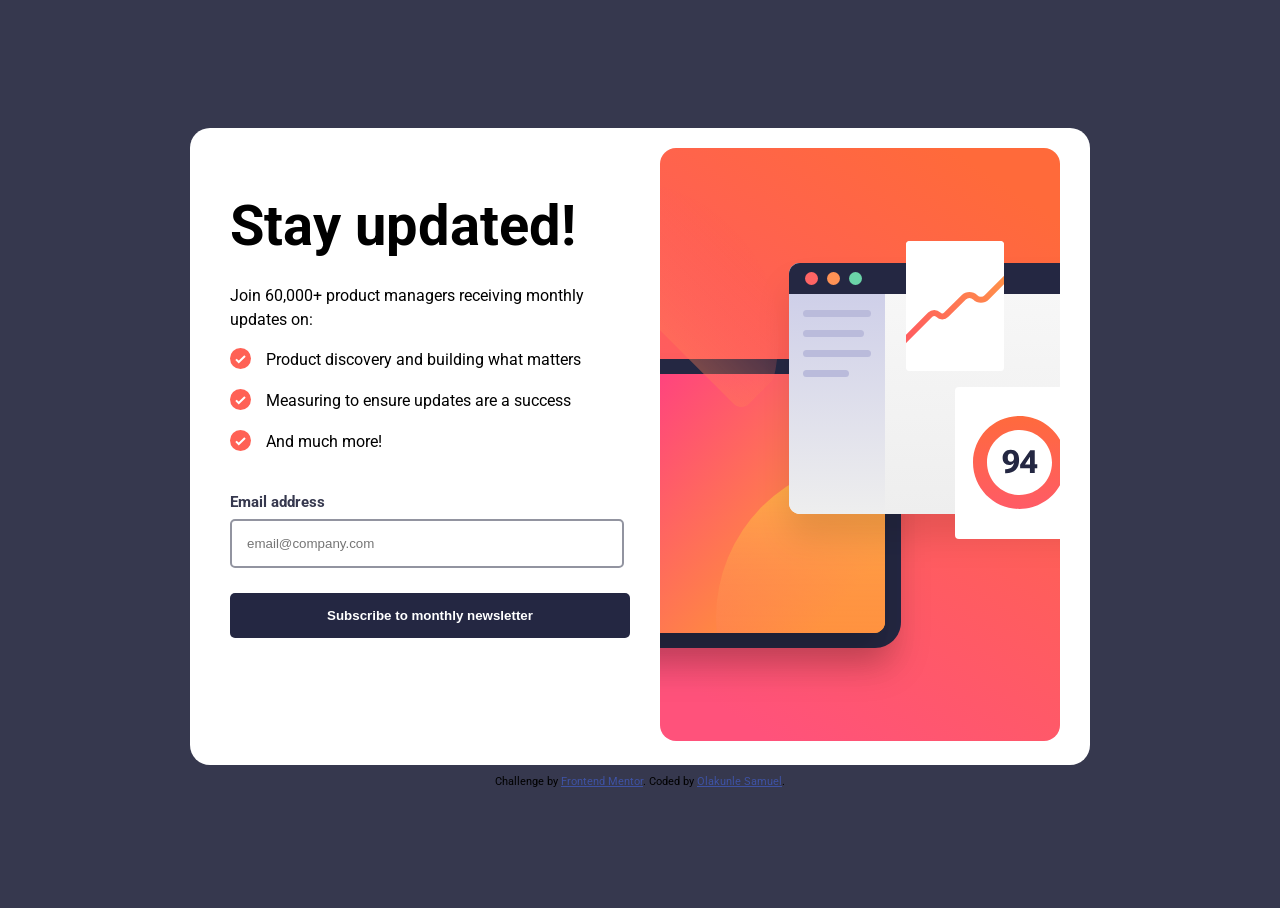
<file: index.html>
<!DOCTYPE html>
<html lang="en">
<head>
  <meta charset="UTF-8">
  <meta name="viewport" content="width=device-width, initial-scale=1.0"> <!-- displays site properly based on user's device -->
  <link rel="preconnect" href="https://fonts.googleapis.com">
  <link rel="preconnect" href="https://fonts.gstatic.com" crossorigin>
  <link href="https://fonts.googleapis.com/css2?family=Roboto:ital,wght@0,100..900;1,100..900&display=swap" rel="stylesheet">
  <link rel="icon" type="image/png" sizes="32x32" href="./assets/images/favicon-32x32.png">
  <link rel="stylesheet" href="style.css">
  <title>Frontend Mentor | Newsletter sign-up form with success message</title>

  <!-- Feel free to remove these styles or customise in your own stylesheet 👍 -->
  <style>
    .attribution { font-size: 11px; text-align: center; }
    .attribution a { color: hsl(228, 45%, 44%); }
  </style>
</head>
<body>
<div class="container">
  <div class="main-image">
    <picture>
      <source srcset="assets/images/illustration-sign-up-desktop.svg" media="(min-width:600px)">
      <img src="assets/images/illustration-sign-up-mobile.svg" alt="list">
    </picture>
  </div>
  <div class="content">
    <h1>Stay updated!</h1>
    <p>Join 60,000+ product managers receiving monthly updates on:</p>
    <div class="features">
      <li><img src="assets/images/icon-list.svg" alt="list"><span>Product discovery and building what matters</span></li>
      <li><img src="assets/images/icon-list.svg" alt="list"><span>Measuring to ensure updates are a success</span></li>
      <li> <img src="assets/images/icon-list.svg" alt="list"><span>And much more!</span></li>
    </div>
    <label for="email"><span>Email address </span><span class="error"></span></label>
    <input type="email" name="email" id="email" placeholder="email@company.com">
    <button id="button">Subscribe to monthly newsletter</button>
  </div>

</div>
  
  <div class="attribution">
    Challenge by <a href="https://www.frontendmentor.io?ref=challenge" target="_blank">Frontend Mentor</a>. 
    Coded by <a href="https://www.frontendmentor.io/profile/Ola-wale21">Olakunle Samuel</a>.
  </div>
  <script src="index.js" charset="UTF-8"></script>
</body>
</html>
</file>
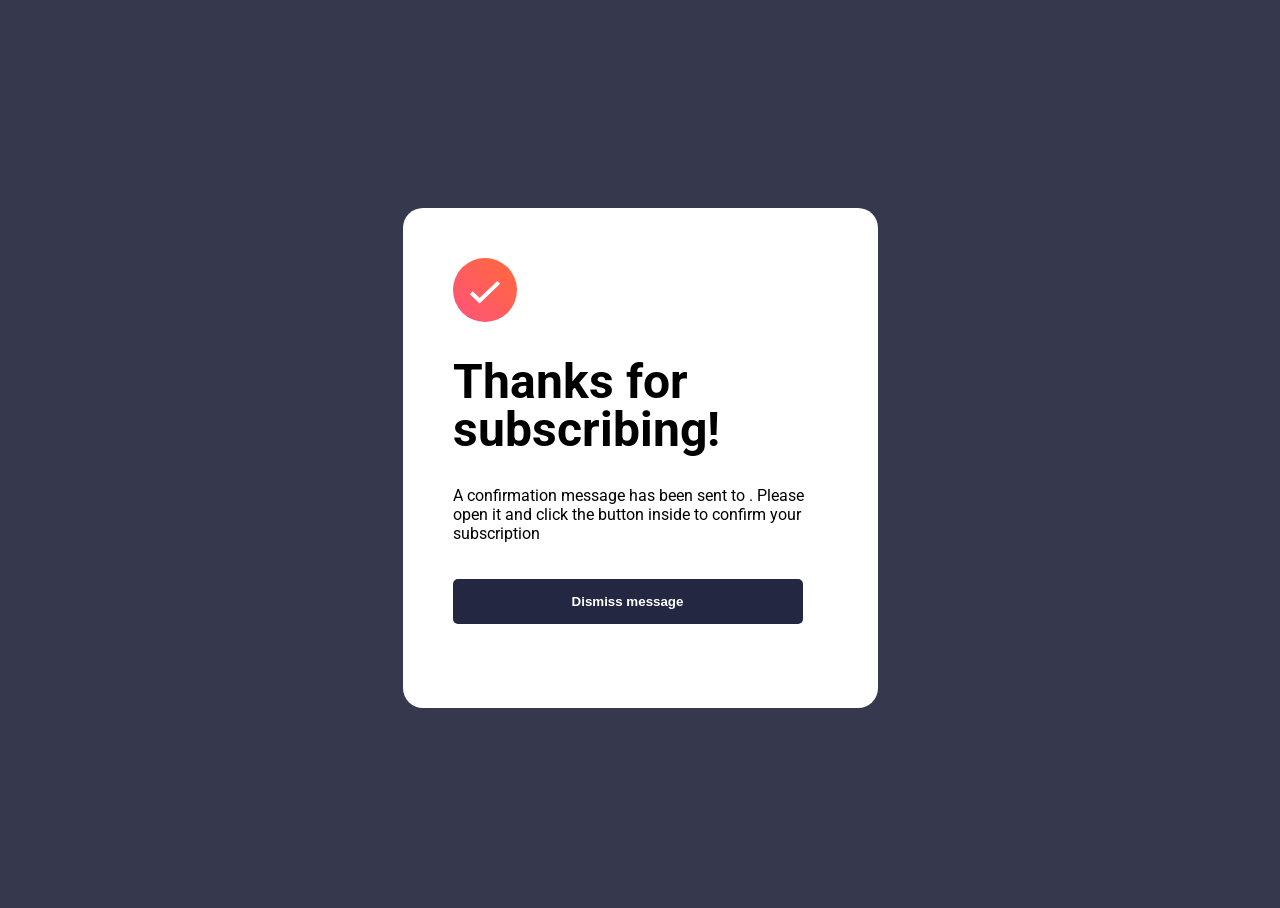
<file: success.html>
<!DOCTYPE html>
<html lang="en">
<head>
    <meta charset="UTF-8">
    <meta name="viewport" content="width=device-width, initial-scale=1.0">
    <link rel="stylesheet" href="style.css">
    <link rel="preconnect" href="https://fonts.googleapis.com">
    <link rel="preconnect" href="https://fonts.gstatic.com" crossorigin>
    <link href="https://fonts.googleapis.com/css2?family=Roboto:ital,wght@0,100..900;1,100..900&display=swap" rel="stylesheet">
    <link rel="icon" type="image/png" sizes="32x32" href="./assets/images/favicon-32x32.png">
    <title>Success</title>
</head>
<body>
    <div class="landing-page">
        <div class="success-text">
            <img src="assets/images/icon-success.svg" alt="success">
          <h1>Thanks for subscribing!</h1>
          <p>A confirmation message has been sent to <span class="message"></span>. Please open it and click the button inside to confirm your subscription</p>
        </div>
        <button class="otherbutton">Dismiss message</button>
    </div>
    
    <script>
        document.addEventListener("DOMContentLoaded", function(){
            const email = localStorage.getItem("email");
        document.querySelector(".message").innerText = email;
        })
    </script>
<script src="index.js" charset="UTF-8"></script>
</body>
</html>
</file>
<file: style.css>
body{
    display: flex;
    flex-direction: column;
    justify-content: center;
    align-items: center;
    height: 100%;
    gap: 10px;
    background-color: hsl(235, 18%, 26%);
    font-family: 'Roboto';
    font-size: 16px;
}
body,html {
    height: 100%;
}
.container {
    max-width: 375px;
    background-color: white;
}
.content {
    padding: 20px;
    line-height: 1.5;
}
.content h1 {
    font-size: 2.5em;
    margin: 15px 0;
}
.features {
    margin-bottom: 20px;
}
.features li {
    list-style-type: none;
    display: flex;
    gap: 15px;
    margin-bottom: 10px;
}
li img {
    padding-bottom: 20px;
}
label {
    display: flex;
    justify-content: space-between;
    font-size: 15px;
    color: hsl(235, 18%, 26%);
    font-weight: 700;
    margin-bottom: 5px;
}
.error {
    color: red;
}
input {
    width: 90%;
    padding: 15px;
    border-radius: 5px;
    border: 2px solid hsl(231, 7%, 60%);
}
button {
    width: 100%;
    border-radius: 5px;
    background-color: hsl(234, 29%, 20%);
    color: white;
    font-weight: 600;
    padding: 15px;
    margin: 15px 0;
    border: none;
    text-align: center;
}
button:hover {
    background-image: linear-gradient(hsl(4, 100%, 67%), orangered);
}
.landing-page {
    height: 100%;
    background-color: white;
    padding: 20px;
    max-width: 375px;
    position: relative;
}
.success-text {
    position: relative;
    top: 20%;
}
.success-text h1 {
    font-size: 3em;
    line-height: 1;
}
.otherbutton {
    max-width: 350px;
    width: 100%;
    margin: auto;
    position: absolute;
    bottom: 20px;
}
.message {
    font-weight: 600;
    color: hsl(234, 29%, 20%);;
}

@media(min-width: 600px){
    body {
        height: 100vh;
    }
    .container {
        display: grid;
        grid-template-columns: 1fr 1fr;
        max-width: 900px;
        border-radius: 20px;
    }
    .main-image {
        order: 1;
        margin: 20px; ;
    }
    .content {
        padding: 40px 10px 40px 40px;
    }
    .content h1 {
        font-size: 3.5em;
        line-height: 1;
        margin: 30px 0;
    }
    .features li {
       margin-bottom: 0;
    }
    input {
        margin-bottom: 10px;
    }
    .landing-page {
        height: 400px;
        width: 400px;
        border-radius: 20px;
        padding: 50px;
    }
    .success-text{
        position: static;
    }
    .otherbutton {
        position: static;
        margin: 20px 0;
    }
    
}
</file>
